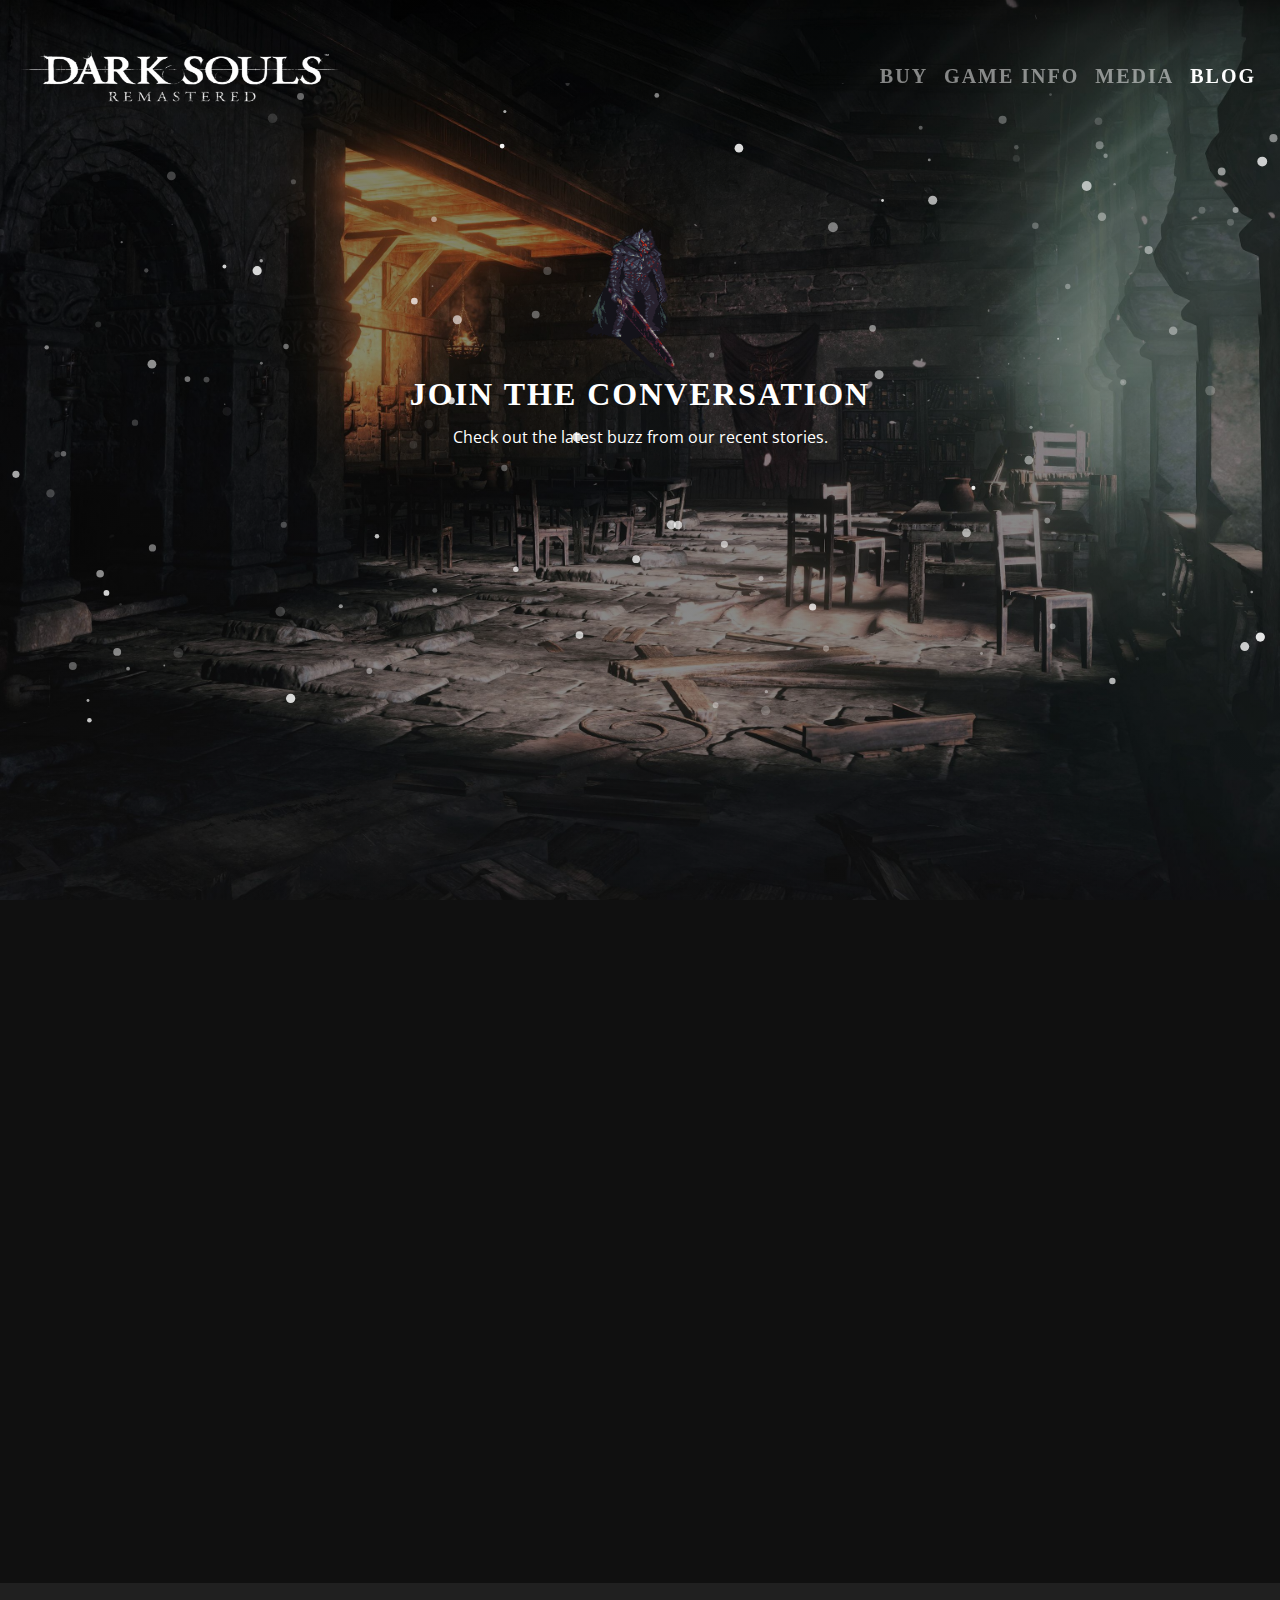
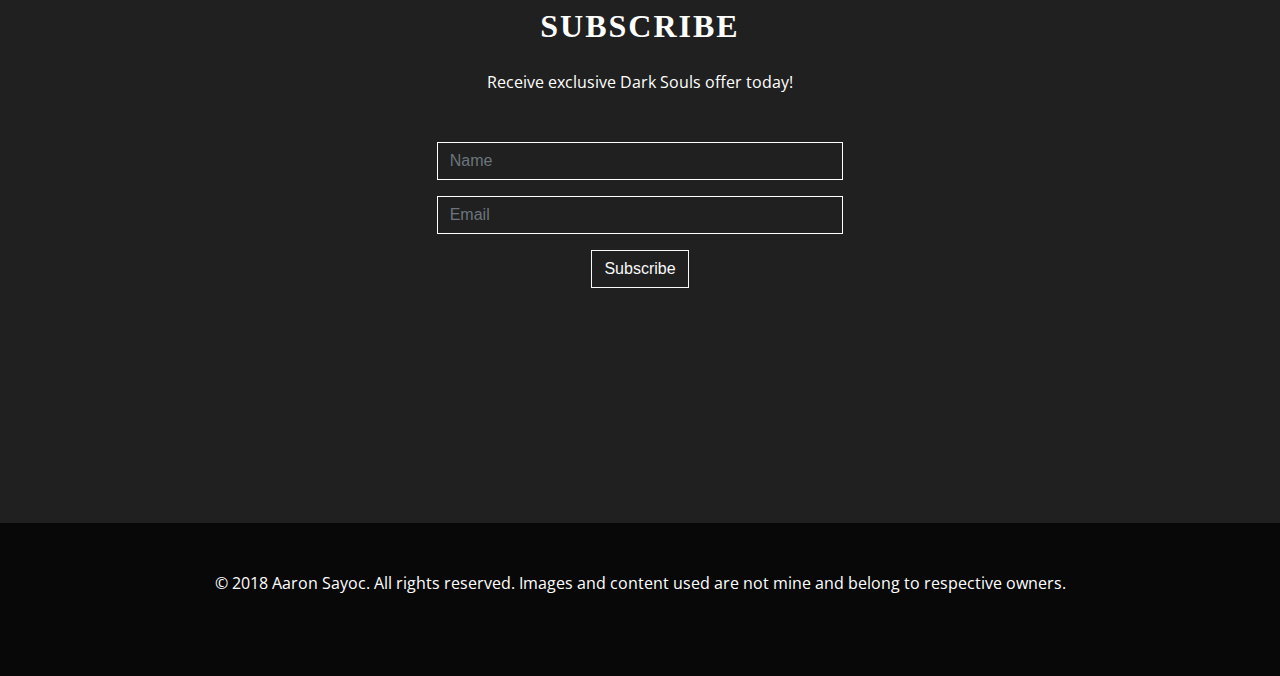
<file: blog.html>
<!DOCTYPE html>
<html>
<head>
	<meta charset="UTF-8">
	<meta name="viewport" content="width=device-width, initial-scale=1.0, maximum-scale=1.0, shrink-to-fit=no, user-scalable=no">
	<meta http-equiv="X-UA-Compatible" content="IE=Edge">

	<title>Dark Souls Remastered | Blog</title>

	<!-- favicon -->
	<link rel="icon" href="assets/images/dark-souls-bonfire.png">

	<!-- google fonts -->
	<link href="https://fonts.googleapis.com/css?family=Amaranth|Open+Sans" rel="stylesheet">	

	<!-- animate css -->
	<link rel="stylesheet" type="text/css" href="assets/css/animate.css">

	<!-- hover css -->
	<link rel="stylesheet" type="text/css" href="assets/css/hover-min.css">

	<!-- lightbox -->
	<link rel="stylesheet" type="text/css" href="assets/css/ekko-lightbox.css">

	<!-- fontawesome icons -->
	<link rel="stylesheet" href="https://use.fontawesome.com/releases/v5.5.0/css/all.css" integrity="sha384-B4dIYHKNBt8Bc12p+WXckhzcICo0wtJAoU8YZTY5qE0Id1GSseTk6S+L3BlXeVIU" crossorigin="anonymous">

	<!-- bootstrap -->
	<link rel="stylesheet" type="text/css" href="https://maxcdn.bootstrapcdn.com/bootstrap/4.1.3/css/bootstrap.min.css">

	<!-- external css -->
	<link rel="stylesheet" type="text/css" href="assets/css/style.css">	
</head>
<body>

	<header id="homebg4" class="container-fluid m-0 p-0 img-fluid">

		<header class="navbar navbar-expand-xl navbar-dark bg-transparent">
			<a class="navbar-brand hvr-grow" href="home.html"><img id="brandlogo" class="img-fluid" src="assets/images/game-logo_103.png"></a>

			<button class="navbar-toggler mx-auto" type="button" data-toggle="collapse" data-target="#navbar-nav">
				<span class="navbar-toggler-icon"></span>
			</button>

			<div id="navbar-nav" class="collapse navbar-collapse">
				<ul class="navbar-nav ml-auto text-center">
					<li class="nav-item">
						<a class="nav-link" href="https://www.bandainamcoent.com/games/ds-remastered" target="_blank">BUY</a>
					</li>
					<li class="nav-item">
						<a class="nav-link" href="game-info.html">GAME INFO</a>
					</li>
					<li class="nav-item">
						<a class="nav-link" href="media.html">MEDIA</a>
					</li>
					<li class="nav-item">
						<a class="nav-link active" href="blog.html">BLOG</a>
					</li>
				</ul>
			</div>  		
		</header>

		<section id="particles-js" class="container-fluid p-0 m-0">
			<div id="particles-js" class="jumbotron jumbotron-fluid text-center bg-transparent">
				<div  class="container text-white">
					<a href="https://www.bandainamcoent.com/games/ds-remastered" target="_blank" title="Buy"><img class="hvr-grow" id="guts" src="assets/images/berserk-guts.gif"></a>
					<h2 class="animated bounceIn">JOIN THE CONVERSATION</h2>
					<div class="container p-1 animated bounceIn">
						<p id="gamedesc"">Check out the latest buzz from our recent stories.</p>
					</div>
					
				</div>
			</div>
		</section>
	</header> <!-- end of header -->

	<article class="container-fluid p-0 m-0">
		<div class="row">
			<div class="col col-xl-4 col-12 mx-0 px-0 bg-primary">
				<div class="card text-center text-white hvr-float px-3 my-5 animated fadeIn wow">
				  <a href="https://www.bandainamcoent.com/news/dark-souls-remastered-nintendo-switch-network-test-begins-september-21" target="_blank"><img class="card-img-top img-fluid mx-auto hvr-grow" src="assets/images/ds-boss.jpg"></a>
				  <div class="card-body">
				    <a href="https://www.bandainamcoent.com/news/dark-souls-remastered-nintendo-switch-network-test-begins-september-21" target="_blank"><h5 class="card-title text-white">DARK SOULS: REMASTERED Nintendo Switch Network Test Begins September 21</h5></a>
				    <p class="card-text">Nintendo Switch owners wanting a taste of what DARK SOULS™: Remastered has in store for them can get a sneak peek with a Network Test which begins Friday, September 21st and goes through Sunday, September 23rd. </p>
				    <a href="https://www.bandainamcoent.com/news/dark-souls-remastered-nintendo-switch-network-test-begins-september-21" target="_blank" class="btn btn-outline-light">Read More</a>
				  </div>
				  <div class="card-footer text-muted">
				    September 20, 2018
				  </div>
				</div>
			</div>
			<div class="col col-xl-4 col-12 mx-0 px-0 bg-primary">
				<div class="card text-center text-white hvr-float px-3 my-5 animated fadeIn wow">
				  <a href="https://www.bandainamcoent.com/news/dark-souls-remastered-for-nintendo-switch-launches-on-october-19-2018" target="_blank"><img class="card-img-top img-fluid mx-auto hvr-grow" src="assets/images/ds-dragon.jpg"></a>
				  <div class="card-body">
				    <a href="https://www.bandainamcoent.com/news/dark-souls-remastered-for-nintendo-switch-launches-on-october-19-2018" target="_blank"><h5 class="card-title text-white"><h5 class="card-title text-white">DARK SOULS: REMASTERED For Nintendo Switch Launches On October 19, 2018</h5></a>
				    <p class="card-text">BANDAI NAMCO Entertainment America Inc. today confirms that DARK SOULS™: Remastered for Nintendo Switch™ and the Solaire of Astora amiibo® will launch on October 19, 2018.</p>
				    <a href="https://www.bandainamcoent.com/news/dark-souls-remastered-for-nintendo-switch-launches-on-october-19-2018" target="_blank" class="btn btn-outline-light">Read More</a>
				  </div>
				  <div class="card-footer text-muted">
				    August 14, 2018
				  </div>
				</div>
			</div>
			<div class="col col-xl-4 col-12 mx-0 px-0 bg-primary">
				<div class="card text-center text-white hvr-float px-3 my-5 animated fadeIn wow">
				  <a href="https://www.bandainamcoent.com/news/dark-souls-remastered-now-available-for-ps4-xbox-one-and-steam" target="_blank"><img class="card-img-top img-fluid mx-auto hvr-grow" src="assets/images/ds-launch.jpg"></a>
				  <div class="card-body">
				    <a href="https://www.bandainamcoent.com/news/dark-souls-remastered-now-available-for-ps4-xbox-one-and-steam" target="_blank"><h5 class="card-title text-white"><h5 class="card-title text-white">Now Available For PS4, Xbox One and Steam</h5></a>
				    <p class="card-text"> BANDAI NAMCO Entertainment America Inc. invites players back to the treacherous land of Lordran with DARK SOULS™: REMASTERED, now available on the PlayStation®4 computer entertainment system, Xbox One, and STEAM® for PC. </p>
				    <a href="https://www.bandainamcoent.com/news/dark-souls-remastered-now-available-for-ps4-xbox-one-and-steam" target="_blank" class="btn btn-outline-light">Read More</a>
				  </div>
				  <div class="card-footer text-muted">
				    May 25, 2018
				  </div>
				</div>
			</div>
		</div>
	</article> <!-- end of blog posts -->

	<section class="container-fluid p-0 m-0">
		<div class="row">
			<div id="subsbg" class="col col-12 mx-0 px-0 bg-secondary text-white">
			    <h2 class="text-center my-4">SUBSCRIBE</h2>
			    <p id="subs" class="text-center mx-auto mb-5">Receive exclusive Dark Souls offer today!</p>
				<form>
				  <div class="form-group row justify-content-center mx-auto mb-3">
				  	<div class="col-4">				      
				    </div>
				    <div class="col-4">
				    	<input type="text" id="name" class="form-control" placeholder="Name">
				    </div>
				    <div class="col-4">
				    </div>
				  </div>
				  <div class="form-group row justify-content-center mx-auto mb-3">
				    <div class="col-4">				      
				    </div>
				    <div class="col-4">
				    	<input type="email" id="email" class="form-control" placeholder="Email" required>
				    </div>
				    <div class="col-4">
				    </div>
				  </div>
				  <div class="form-group row justify-content-center mx-auto mb-5">
				    <div class="col-4">				      
				    </div>
				    <div class="col-4 text-center">
				    	<input type="submit" class="btn btn-outline-light" value="Subscribe">
				    </div>
				    <div class="col-4">
				    </div>
				  </div>
				</form>		 	
			</div>
	</section> <!-- end of newsletter -->	

	<footer class="footer container-fluid p-5 m-0">
		<div class="row">
			<div class="col col-md-12 text-center text-white">
				<span id="footercpy">&copy; 2018 Aaron Sayoc. All rights reserved. Images and content used are not mine and belong to respective owners.</span>
			</div>
		</div>
		<div class="row">
			<div class="col col-md-12 text-center p-3 text-white">
				<a href="https://store.playstation.com/en-us/product/UP0700-CUSA08692_00-DARKSOULSHD00000" target="_blank"><i class="fab fa-playstation"></i></a>
				<a href="https://www.microsoft.com/en-us/p/dark-souls-remastered-for-xbox-one/91gv0t1vd2mc" target="_blank"><i class="fab fa-xbox"></i></a>	
				<a href="https://store.steampowered.com/app/570940/DARK_SOULS_REMASTERED/" target="_blank"><i class="fab fa-steam"></i></a>			
				<a href="https://www.microsoft.com/en-us/p/dark-souls-remastered/bs18vcf4nlq9" target="_blank"><i class="fab fa-microsoft"></i></a>
				<a href="https://www.nintendo.com/games/detail/dark-souls-remastered-switch" target="_blank"><i class="fab fa-nintendo-switch"></i></a>					
			</div>
		</div>
	</footer> <!-- end of footer -->		


	<script src="https://ajax.googleapis.com/ajax/libs/jquery/3.3.1/jquery.min.js"></script>
	<script src="assets/js/vanilla-tilt.min.js"></script>
	<script src="https://cdnjs.cloudflare.com/ajax/libs/popper.js/1.14.3/umd/popper.min.js" integrity="sha384-ZMP7rVo3mIykV+2+9J3UJ46jBk0WLaUAdn689aCwoqbBJiSnjAK/l8WvCWPIPm49" crossorigin="anonymous"></script>
	<script src="https://maxcdn.bootstrapcdn.com/bootstrap/4.1.3/js/bootstrap.min.js"></script>
	<script src="assets/js/particles.min.js"></script>
	<script src="assets/js/app.js"></script>
    <script src="assets/js/wow.min.js"></script>
    <script>
    	new WOW().init();
    </script>
    <script src="assets/js/ekko-lightbox.min.js"></script>
    <script>
    	$(document).on('click', '[data-toggle="lightbox"]', function(event) {
       		event.preventDefault();
        	$(this).ekkoLightbox();
    	});   	
    </script>
</body>
</html>
</file>
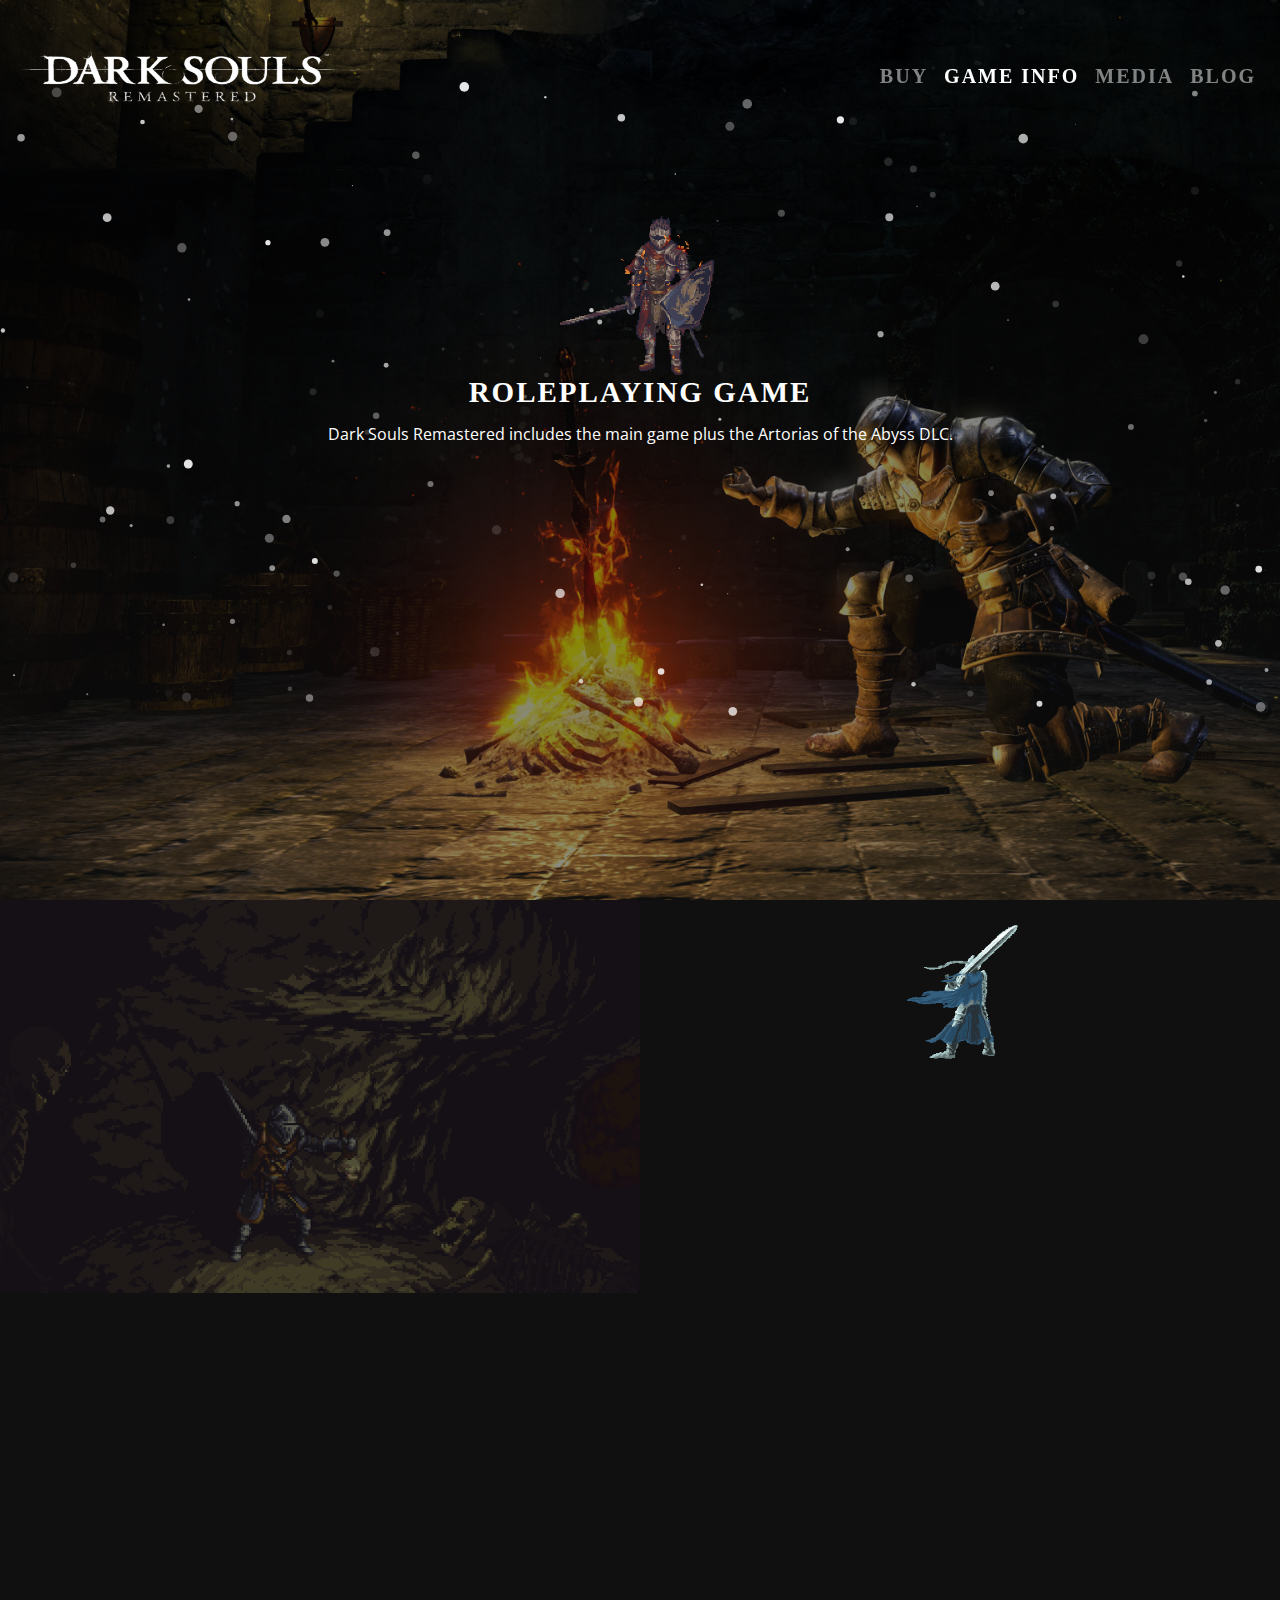
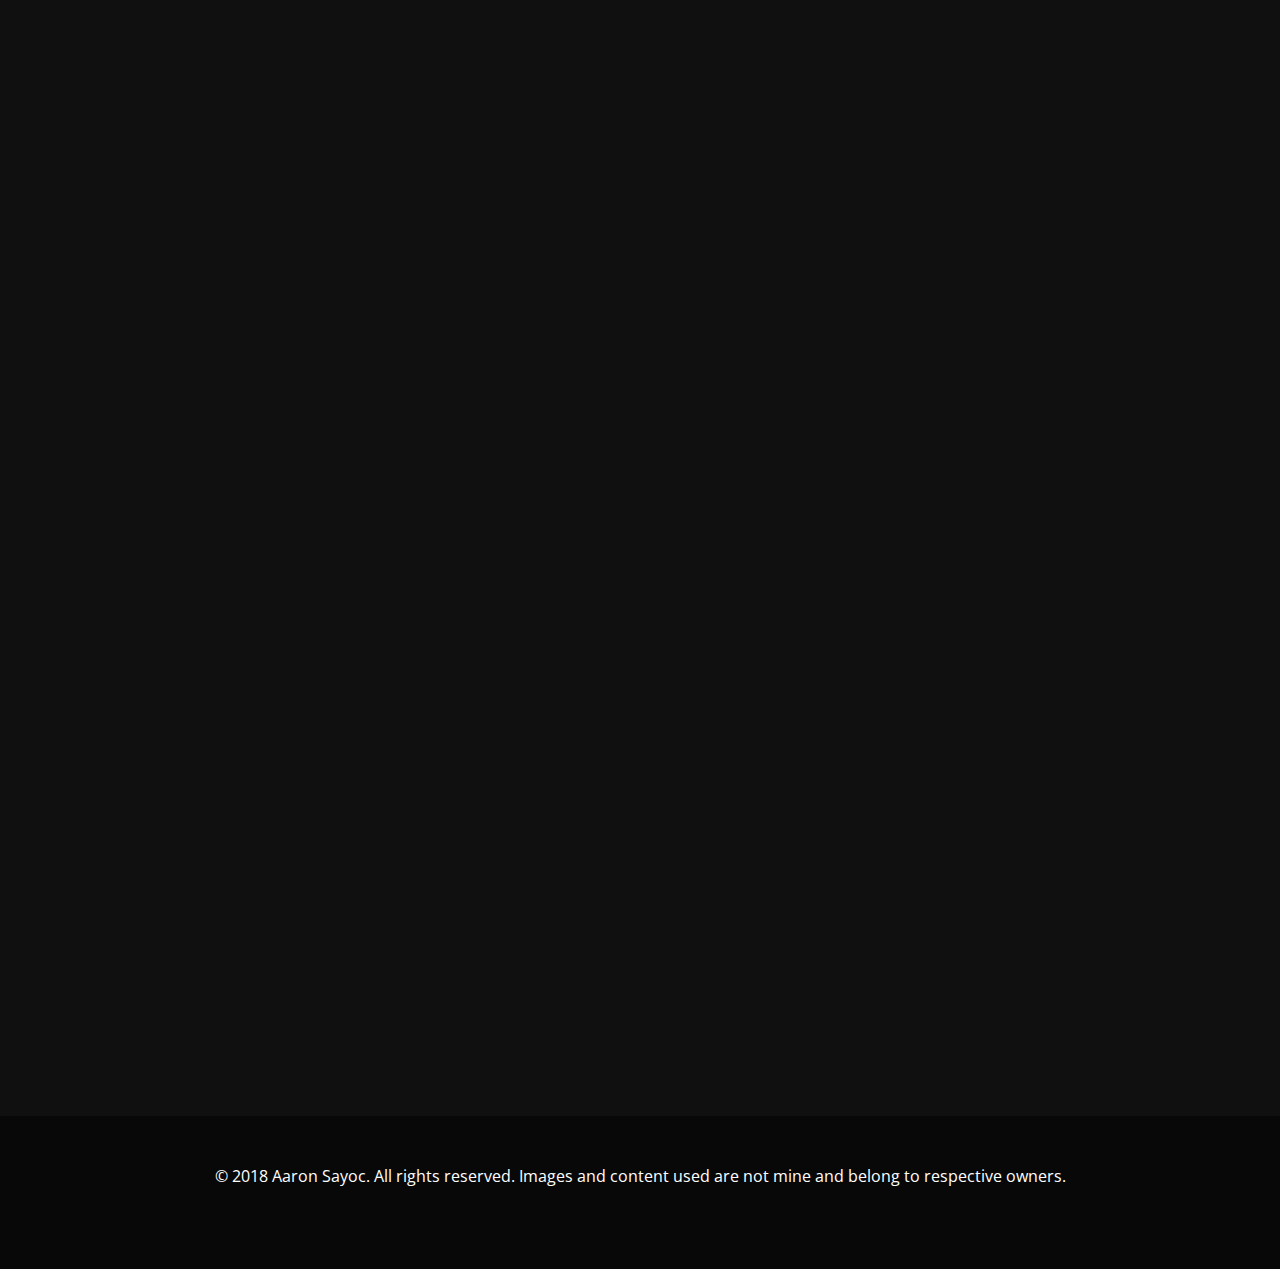
<file: game-info.html>
<!DOCTYPE html>
<html>
<head>
	<meta charset="UTF-8">
	<meta name="viewport" content="width=device-width, initial-scale=1.0, maximum-scale=1.0, shrink-to-fit=no, user-scalable=no">
	<meta http-equiv="X-UA-Compatible" content="IE=Edge">

	<title>Dark Souls Remastered | Game Info</title>

	<!-- favicon -->
	<link rel="icon" href="assets/images/dark-souls-bonfire.png">

	<!-- google fonts -->
	<link href="https://fonts.googleapis.com/css?family=Amaranth|Open+Sans" rel="stylesheet">	

	<!-- animate css -->
	<link rel="stylesheet" type="text/css" href="assets/css/animate.css">

	<!-- hover css -->
	<link rel="stylesheet" type="text/css" href="assets/css/hover-min.css">

	<!-- lightbox -->
	<link rel="stylesheet" type="text/css" href="assets/css/ekko-lightbox.css">

	<!-- fontawesome icons -->
	<link rel="stylesheet" href="https://use.fontawesome.com/releases/v5.5.0/css/all.css" integrity="sha384-B4dIYHKNBt8Bc12p+WXckhzcICo0wtJAoU8YZTY5qE0Id1GSseTk6S+L3BlXeVIU" crossorigin="anonymous">

	<!-- bootstrap -->
	<link rel="stylesheet" type="text/css" href="https://maxcdn.bootstrapcdn.com/bootstrap/4.1.3/css/bootstrap.min.css">

	<!-- external css -->
	<link rel="stylesheet" type="text/css" href="assets/css/style.css">	

</head>
<body>

	<header id="homebg2" class="container-fluid m-0 p-0 img-fluid">

		<header class="navbar navbar-expand-xl navbar-dark bg-transparent">
			<a class="navbar-brand hvr-grow" href="home.html"><img id="brandlogo" class="img-fluid" src="assets/images/game-logo_103.png"></a>

			<button class="navbar-toggler mx-auto" type="button" data-toggle="collapse" data-target="#navbar-nav">
				<span class="navbar-toggler-icon"></span>
			</button>

			<div id="navbar-nav" class="collapse navbar-collapse">
				<ul class="navbar-nav ml-auto text-center">
					<li class="nav-item">
						<a class="nav-link" href="https://www.bandainamcoent.com/games/ds-remastered" target="_blank">BUY</a>
					</li>
					<li class="nav-item">
						<a class="nav-link active" href="game-info.html">GAME INFO</a>
					</li>
					<li class="nav-item">
						<a class="nav-link" href="media.html">MEDIA</a>
					</li>
					<li class="nav-item">
						<a class="nav-link" href="blog.html">BLOG</a>
					</li>
				</ul>
			</div>  		
		</header> 

		<section id="particles-js" class="container-fluid p-0 m-0">
			<div id="particles-js" class="jumbotron jumbotron-fluid text-center bg-transparent">
				<div  class="container text-white">
					<a href="media.html" title="Media"><img class="hvr-grow" id="lord-of-cinder" src="assets/images/lord-of-cinder.gif"></a>
					<h2 id="genre" class="animated bounceIn">ROLEPLAYING GAME</h2>
					<div class="container p-1 animated bounceIn">
						<p id="gamedesc"">Dark Souls Remastered includes the main game plus the Artorias of the Abyss DLC.</p>
					</div>
					
				</div>
			</div>
		</section>
	</header>	<!-- end of header -->

	<section class="container-fluid p-0 m-0">
		<div class="row">
			<div class="col col-xl-6 col-12 mx-0 px-0">
				<div class="card text-white text-center animated fadeIn wow">
					 <img class="card-img img-fluid animated fadeIn wow" src="assets/images/darkness.gif" alt="Card image">
					 <div class="card-img-overlay animated fadeIn wow">
					   <h2 class="card-title mt-5 display-6 animated fadeIn wow">DEEP AND DARK UNIVERSE</h2>
					 </div>
				</div>				
			</div>
			<div class="col col-lg-6 col-12 mx-0 px-0 bg-primary">
				<img id="artorias" class="mx-auto d-block pt-4 animated fadeIn wow" src="assets/images/artorias.gif">
				<div class="card text-center mt-4 mx-5 p-2 bg-secondary text-white animated fadeIn wow">
					<p class="card-text lead">Delve into an epic dark fantasy universe stricken by decline and the Curse. Explore its intricate world design - full of hidden passages, dungeons and secrets - and uncover its deeply rooted lore.</p>
				</div>
			</div>				
		</div>	
	</section> <!-- end of section 1 -->

	<section class="container-fluid p-0 m-0">
		<div class="row">
			<div class="col col-xl-6 col-12 mx-0 px-0 order-xl-2">
				<div class="card text-white text-center animated fadeIn wow">
					 <img class="card-img img-fluid animated fadeIn wow" src="assets/images/giphy-sun.gif" alt="Card image">
					 <div class="card-img-overlay animated fadeIn wow">
					   <h2 class="card-title mt-5 display-7 animated fadeIn wow">EACH END IS A NEW BEGINNING</h2>
					 </div>
				</div>				
			</div>
			<div class="col col-lg-6 col-12 mx-0 px-0 bg-primary order-xl-1">
				<img id="solaire" class="mx-auto d-block pt-4 animated fadeIn wow" src="assets/images/dark-souls-solaire-idle.gif">
				<div class="card text-center mt-4 mx-5 p-2 bg-secondary text-white animated fadeIn wow">
					<p class="card-text lead">Each playthrough surprises you with new challenges and unexpected facets of the game. Don’t bet on completing the game only once.</p>
				</div>
			</div>				
		</div>	
	</section> <!-- end of section 2 -->

	<section class="container-fluid p-0 m-0">
		<div class="row">
			<div class="col col-xl-6 col-12 mx-0 px-0">
				<div class="card text-white text-center">
					 <img class="card-img img-fluid animated fadeIn wow" src="assets/images/sunbro.gif" alt="Card image">
					 <div class="card-img-overlay animated fadeIn wow">
					   <h2 class="card-title mt-4 display-7 animated fadeIn wow">GAMEPLAY RICHNESS AND POSSIBILITIES</h2>
					 </div>
				</div>				
			</div>
			<div class="col col-lg-6 col-12 mx-0 px-0 bg-primary">
				<img id="ornstein" class="mx-auto d-block pt-4 animated fadeIn wow" src="assets/images/ornstein.gif">
				<div class="card text-center mt-4 mx-5 p-2 bg-secondary text-white animated fadeIn wow">
					<p class="card-text lead">Hundreds of unique combinations of weaponry, armor, magic and crafting options to create your own playstyle and gaming experience.</p>
				</div>
			</div>				
		</div>	
	</section>	<!-- end of section 3 -->

	<section class="container-fluid p-0 m-0">
		<div class="row">
			<div class="col col-xl-6 col-12 mx-0 px-0 order-xl-2">
				<div class="card text-white text-center">
					 <img class="card-img img-fluid animated fadeIn wow" src="assets/images/bonfire-bg.gif" alt="Card image">
					 <div class="card-img-overlay animated fadeIn wow">
					   <h2 class="card-title mt-5 display-8 animated fadeIn wow">SENSE OF LEARNING, MASTERING AND ACCOMPLISHMENT</h2>
					 </div>
				</div>				
			</div>
			<div class="col col-lg-6 col-12 mx-0 px-0 bg-primary order-xl-1">
				<img id="skull" class="mx-auto d-block pt-4 animated fadeIn wow" src="assets/images/skull.gif">
				<div class="card text-center mt-4 mx-5 p-2 bg-secondary text-white animated fadeIn wow">
					<p class="card-text lead">From your first steps to mastery, build your character while refining you playing skills. Learn to strategize freely and experience the rewarding taste of overcoming daunting foes.</p>
				</div>
			</div>				
		</div>	
	</section> <!-- end of section 4 -->

	<section class="container-fluid p-0 m-0">
		<div class="row">
			<div class="col col-xl-6 col-12 mx-0 px-0">
				<div class="card text-white text-center">
					 <img class="card-img img-fluid animated fadeIn wow" src="assets/images/gough.gif" alt="Card image">
					 <div class="card-img-overlay animated fadeIn wow">
					   <h2 class="card-title mt-5 display-7 animated fadeIn wow">THE WAY OF THE MULTIPLAYER</h2>
					 </div>
				</div>				
			</div>
			<div class="col col-lg-6 col-12 mx-0 px-0 bg-primary">
				<img id="sif" class="mx-auto d-block pt-4 animated fadeIn wow" src="assets/images/dark-souls-sif.gif">
				<div class="card text-center mt-4 mx-5 p-2 bg-secondary text-white animated fadeIn wow">
					<p class="card-text lead">Up to six players with dedicated servers. Whatever your motivations are to play online – collaboration or confrontation, support or betrayal – you’ll find your true home among the nine covenants. Which allegiance will you choose?</p>
				</div>
			</div>				
		</div>	
	</section> <!-- end of section 5 -->


	<footer class="footer container-fluid p-5 m-0">
		<div class="row">
			<div class="col col-md-12 text-center text-white">
				<span id="footercpy">&copy; 2018 Aaron Sayoc. All rights reserved. Images and content used are not mine and belong to respective owners.</span>
			</div>
		</div>
		<div class="row">
			<div class="col col-md-12 text-center p-3 text-white">
				<a href="https://store.playstation.com/en-us/product/UP0700-CUSA08692_00-DARKSOULSHD00000" target="_blank"><i class="fab fa-playstation"></i></a>
				<a href="https://www.microsoft.com/en-us/p/dark-souls-remastered-for-xbox-one/91gv0t1vd2mc" target="_blank"><i class="fab fa-xbox"></i></a>	
				<a href="https://store.steampowered.com/app/570940/DARK_SOULS_REMASTERED/" target="_blank"><i class="fab fa-steam"></i></a>			
				<a href="https://www.microsoft.com/en-us/p/dark-souls-remastered/bs18vcf4nlq9" target="_blank"><i class="fab fa-microsoft"></i></a>
				<a href="https://www.nintendo.com/games/detail/dark-souls-remastered-switch" target="_blank"><i class="fab fa-nintendo-switch"></i></a>					
			</div>
		</div>
	</footer> <!-- end of footer -->	






	<script src="https://ajax.googleapis.com/ajax/libs/jquery/3.3.1/jquery.min.js"></script>
	<script src="assets/js/vanilla-tilt.min.js"></script>
	<script src="https://cdnjs.cloudflare.com/ajax/libs/popper.js/1.14.3/umd/popper.min.js" integrity="sha384-ZMP7rVo3mIykV+2+9J3UJ46jBk0WLaUAdn689aCwoqbBJiSnjAK/l8WvCWPIPm49" crossorigin="anonymous"></script>
	<script src="https://maxcdn.bootstrapcdn.com/bootstrap/4.1.3/js/bootstrap.min.js"></script>
	<script src="assets/js/particles.min.js"></script>
	<script src="assets/js/app.js"></script>
    <script src="assets/js/wow.min.js"></script>
    <script>
    	new WOW().init();
    </script>
    <script>
    	$(document).on('click', '[data-toggle="lightbox"]', function(event) {
       		event.preventDefault();
        	$(this).ekkoLightbox();
    	});   	
    </script>
</body>
</html>
</file>
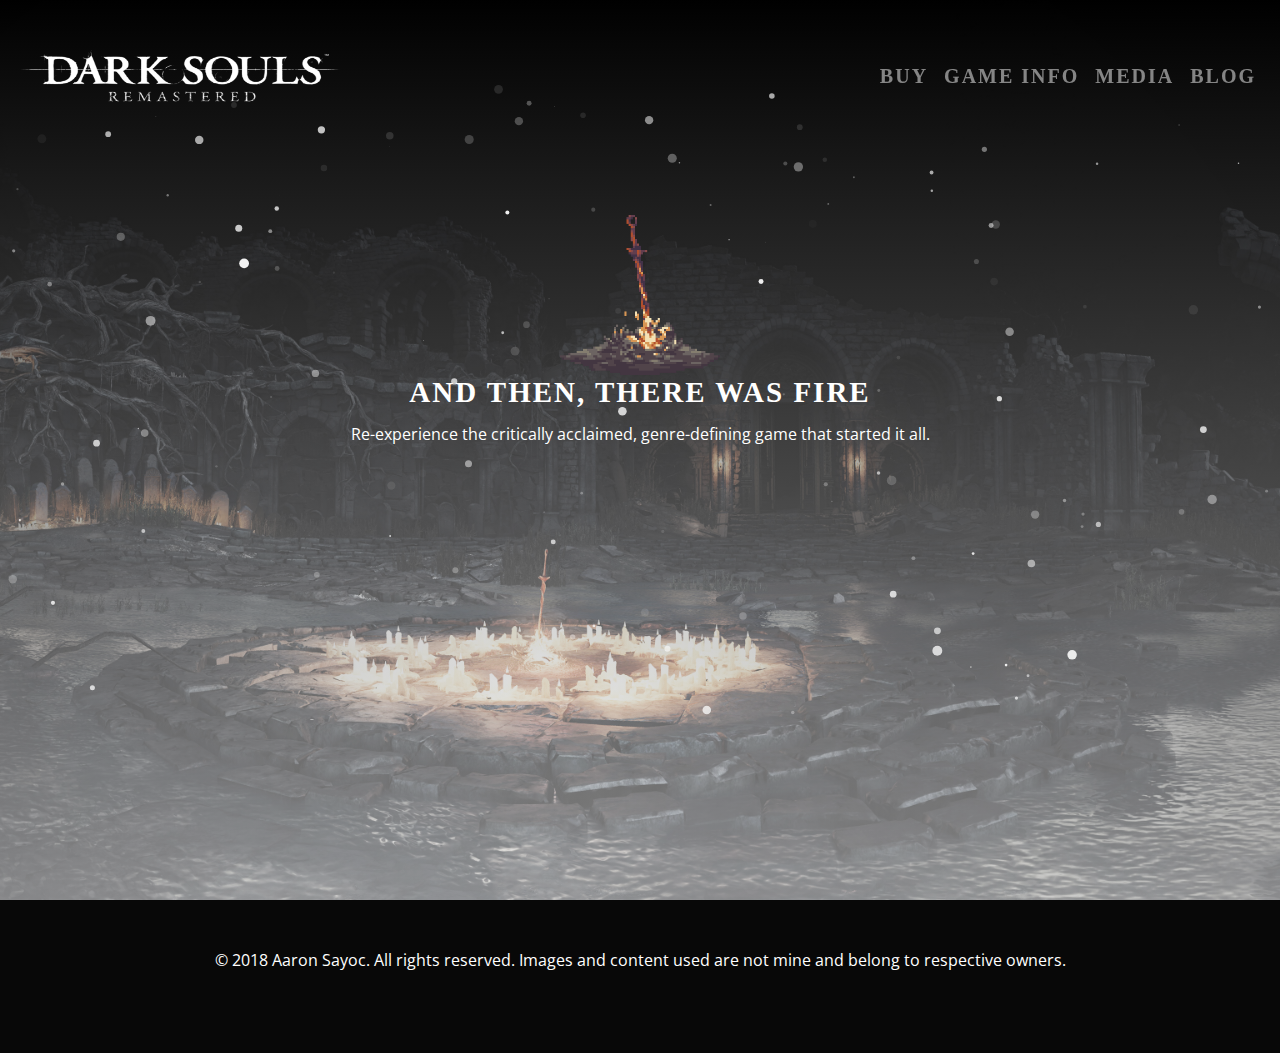
<file: home.html>
<!DOCTYPE html>
<html>
<head>
	<meta charset="UTF-8">
	<meta name="viewport" content="width=device-width, initial-scale=1.0, maximum-scale=1.0, shrink-to-fit=no, user-scalable=no">
	<meta http-equiv="X-UA-Compatible" content="IE=Edge">

	<title>Dark Souls Remastered | Home</title>

	<!-- favicon -->
	<link rel="icon" href="assets/images/dark-souls-bonfire.png">

	<!-- google fonts -->
	<link href="https://fonts.googleapis.com/css?family=Amaranth|Open+Sans" rel="stylesheet">	

	<!-- animate css -->
	<link rel="stylesheet" type="text/css" href="assets/css/animate.css">

	<!-- hover css -->
	<link rel="stylesheet" type="text/css" href="assets/css/hover-min.css">

	<!-- lightbox -->
	<link rel="stylesheet" type="text/css" href="assets/css/ekko-lightbox.css">

	<!-- fontawesome icons -->
	<link rel="stylesheet" href="https://use.fontawesome.com/releases/v5.5.0/css/all.css" integrity="sha384-B4dIYHKNBt8Bc12p+WXckhzcICo0wtJAoU8YZTY5qE0Id1GSseTk6S+L3BlXeVIU" crossorigin="anonymous">

	<!-- bootstrap -->
	<link rel="stylesheet" type="text/css" href="https://maxcdn.bootstrapcdn.com/bootstrap/4.1.3/css/bootstrap.min.css">

	<!-- external css -->
	<link rel="stylesheet" type="text/css" href="assets/css/style.css">	

</head>
<body>

	<header id="homebg" class="container-fluid m-0 p-0 img-fluid">
		<header class="navbar navbar-expand-xl navbar-dark bg-transparent">
			<a class="navbar-brand hvr-grow" href="home.html"><img id="brandlogo" class="img-fluid" src="assets/images/game-logo_103.png"></a>

			<button class="navbar-toggler mx-auto" type="button" data-toggle="collapse" data-target="#navbar-nav">
				<span class="navbar-toggler-icon"></span>
			</button>

			<div id="navbar-nav" class="collapse navbar-collapse">
				<ul class="navbar-nav ml-auto text-center">
					<li class="nav-item">
						<a class="nav-link" href="https://www.bandainamcoent.com/games/ds-remastered" target="_blank">BUY</a>
					</li>
					<li class="nav-item">
						<a class="nav-link" href="game-info.html">GAME INFO</a>
					</li>
					<li class="nav-item">
						<a class="nav-link" href="media.html">MEDIA</a>
					</li>
					<li class="nav-item">
						<a class="nav-link" href="blog.html">BLOG</a>
					</li>
				</ul>
			</div>  		
		</header>

		<section id="particles-js" class="container-fluid p-0 m-0">
			<div id="particles-js" class="jumbotron jumbotron-fluid text-center bg-transparent">
				<div  class="container text-white">
					<a href="game-info.html" title="Game Info"><img class="hvr-float-shadow" id="bonfire" src="assets/images/bonfire.gif"></a>
					<h2 id="intro" class="animated bounceIn">AND THEN, THERE WAS FIRE</h2>
					<div class="container p-1 animated bounceIn">
						<p id="bonfiredesc"">Re-experience the critically acclaimed, genre-defining game that started it all.</p>
					</div>					
				</div>
			</div>
		</section>
		
	</header> <!-- end of header -->

	<footer class="footer container-fluid p-5 m-0">
		<div class="row">
			<div class="col col-md-12 text-center text-white">
				<span id="footercpy">&copy; 2018 Aaron Sayoc. All rights reserved. Images and content used are not mine and belong to respective owners.</span>
			</div>
		</div>
		<div class="row">
			<div class="col col-md-12 text-center p-3 text-white">
				<a href="https://store.playstation.com/en-us/product/UP0700-CUSA08692_00-DARKSOULSHD00000" target="_blank"><i class="fab fa-playstation"></i></a>
				<a href="https://www.microsoft.com/en-us/p/dark-souls-remastered-for-xbox-one/91gv0t1vd2mc" target="_blank"><i class="fab fa-xbox"></i></a>	
				<a href="https://store.steampowered.com/app/570940/DARK_SOULS_REMASTERED/" target="_blank"><i class="fab fa-steam"></i></a>			
				<a href="https://www.microsoft.com/en-us/p/dark-souls-remastered/bs18vcf4nlq9" target="_blank"><i class="fab fa-microsoft"></i></a>	
				<a href="https://www.nintendo.com/games/detail/dark-souls-remastered-switch" target="_blank"><i class="fab fa-nintendo-switch"></i></a>	
			</div>
		</div>
	</footer> <!-- end of footer -->	




	<script src="https://ajax.googleapis.com/ajax/libs/jquery/3.3.1/jquery.min.js"></script>
	<script src="assets/js/vanilla-tilt.min.js"></script>
	<script src="https://cdnjs.cloudflare.com/ajax/libs/popper.js/1.14.3/umd/popper.min.js" integrity="sha384-ZMP7rVo3mIykV+2+9J3UJ46jBk0WLaUAdn689aCwoqbBJiSnjAK/l8WvCWPIPm49" crossorigin="anonymous"></script>
	<script src="https://maxcdn.bootstrapcdn.com/bootstrap/4.1.3/js/bootstrap.min.js"></script>
	<script src="assets/js/particles.min.js"></script>
	<script src="assets/js/app.js"></script>
    <script src="assets/js/wow.min.js"></script>
    <script>
    	new WOW().init();
    </script>
    <script>
    	$(document).on('click', '[data-toggle="lightbox"]', function(event) {
       		event.preventDefault();
        	$(this).ekkoLightbox();
    	});   	
    </script>
</body>
</html>
</file>
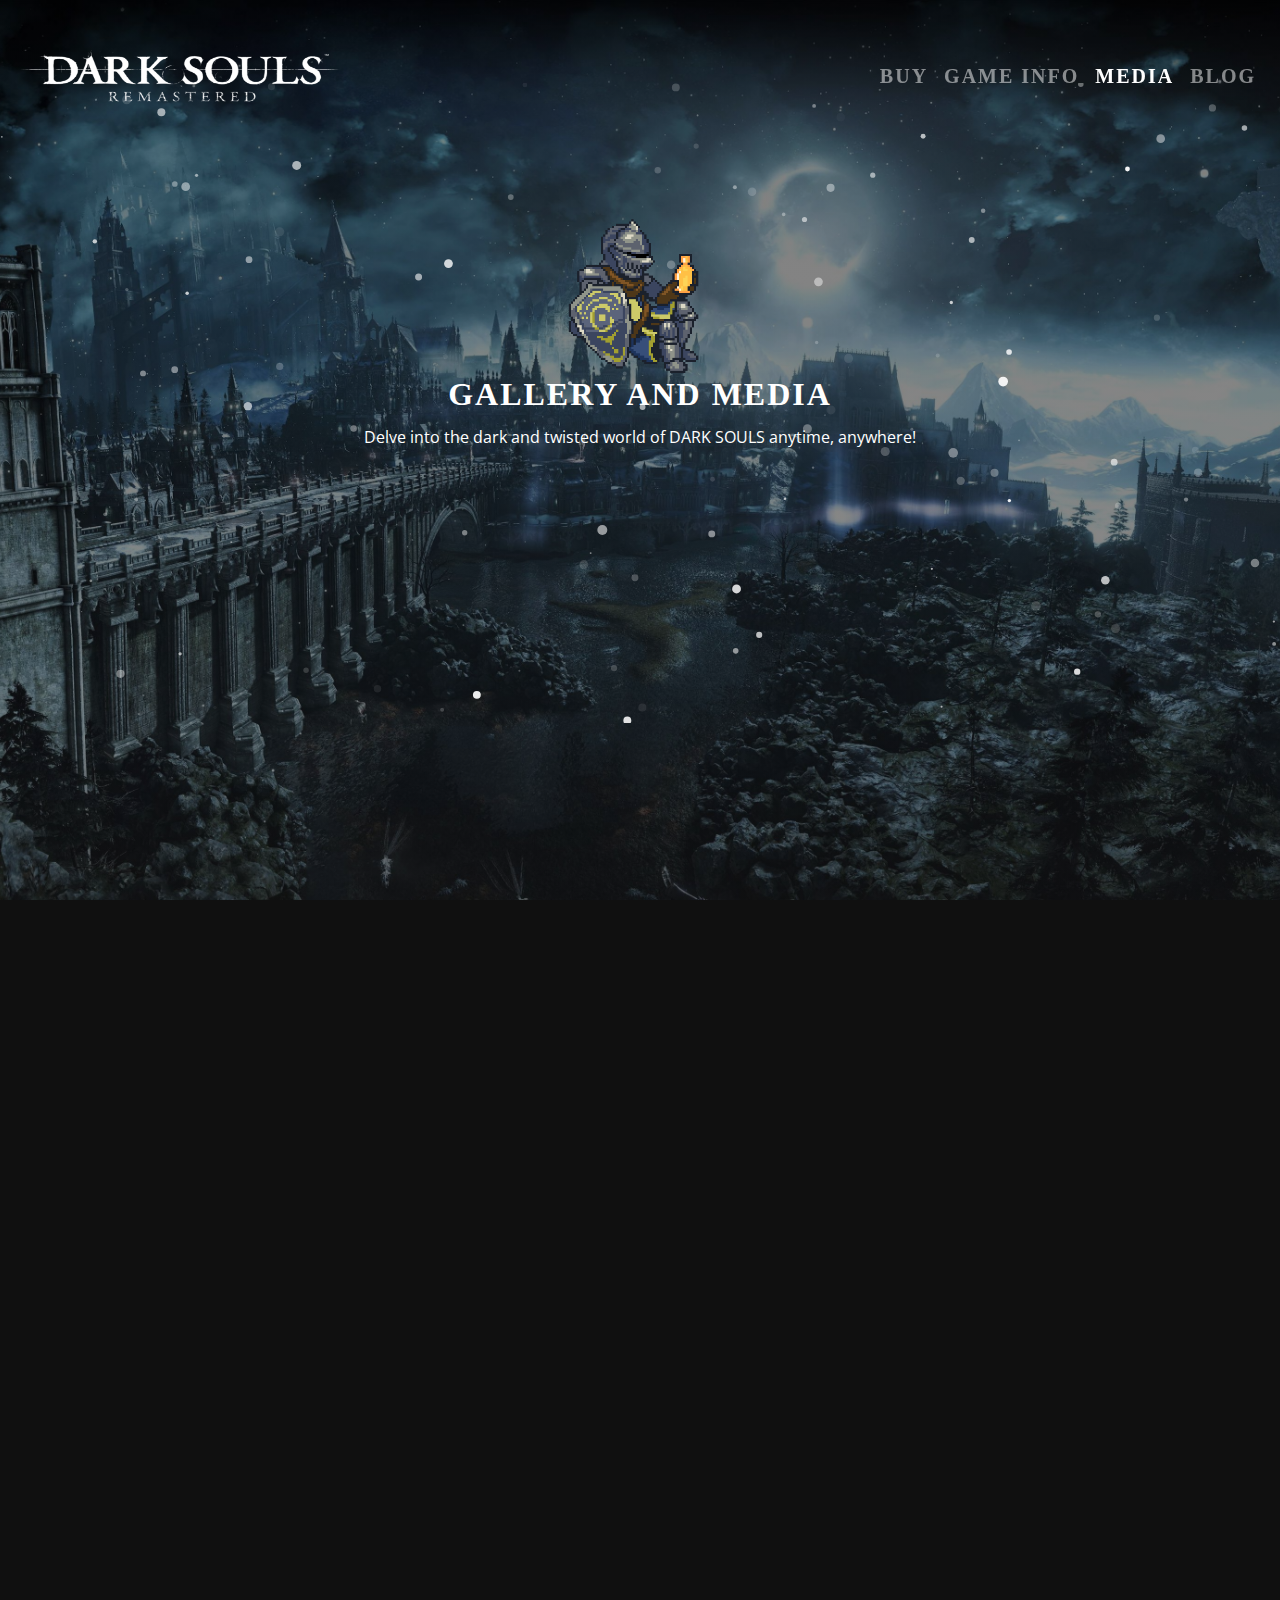
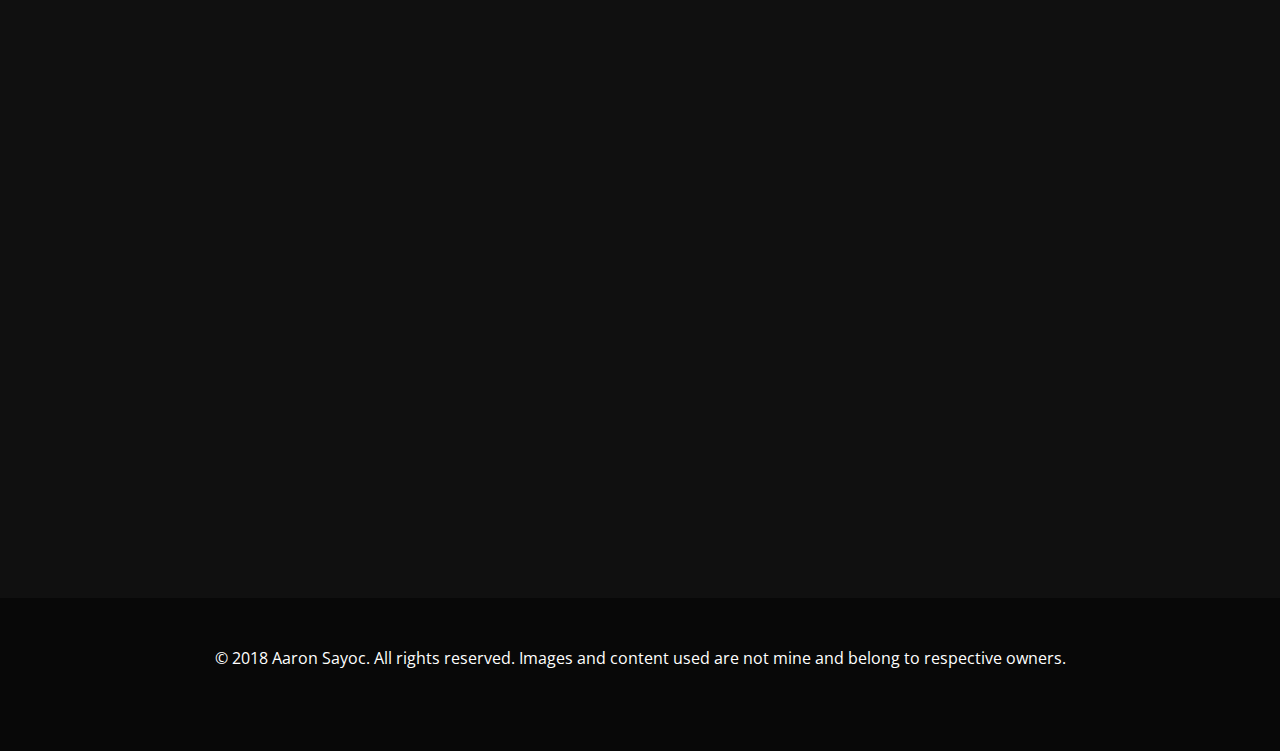
<file: media.html>
<!DOCTYPE html>
<html>
<head>
	<meta charset="UTF-8">
	<meta name="viewport" content="width=device-width, initial-scale=1.0, maximum-scale=1.0, shrink-to-fit=no, user-scalable=no">
	<meta http-equiv="X-UA-Compatible" content="IE=Edge">

	<title>Dark Souls Remastered | Media</title>

	<!-- favicon -->
	<link rel="icon" href="assets/images/dark-souls-bonfire.png">

	<!-- google fonts -->
	<link href="https://fonts.googleapis.com/css?family=Amaranth|Open+Sans" rel="stylesheet">	

	<!-- animate css -->
	<link rel="stylesheet" type="text/css" href="assets/css/animate.css">

	<!-- hover css -->
	<link rel="stylesheet" type="text/css" href="assets/css/hover-min.css">

	<!-- lightbox -->
	<link rel="stylesheet" type="text/css" href="assets/css/ekko-lightbox.css">

	<!-- fontawesome icons -->
	<link rel="stylesheet" href="https://use.fontawesome.com/releases/v5.5.0/css/all.css" integrity="sha384-B4dIYHKNBt8Bc12p+WXckhzcICo0wtJAoU8YZTY5qE0Id1GSseTk6S+L3BlXeVIU" crossorigin="anonymous">

	<!-- bootstrap -->
	<link rel="stylesheet" type="text/css" href="https://maxcdn.bootstrapcdn.com/bootstrap/4.1.3/css/bootstrap.min.css">

	<!-- external css -->
	<link rel="stylesheet" type="text/css" href="assets/css/style.css">	
</head>
<body>

	<header id="homebg3" class="container-fluid m-0 p-0 img-fluid">

		<header class="navbar navbar-expand-xl navbar-dark bg-transparent">
			<a class="navbar-brand hvr-grow" href="home.html"><img id="brandlogo" class="img-fluid" src="assets/images/game-logo_103.png"></a>

			<button class="navbar-toggler mx-auto" type="button" data-toggle="collapse" data-target="#navbar-nav">
				<span class="navbar-toggler-icon"></span>
			</button>

			<div id="navbar-nav" class="collapse navbar-collapse">
				<ul class="navbar-nav ml-auto text-center">
					<li class="nav-item">
						<a class="nav-link" href="https://www.bandainamcoent.com/games/ds-remastered" target="_blank">BUY</a>
					</li>
					<li class="nav-item">
						<a class="nav-link" href="game-info.html">GAME INFO</a>
					</li>
					<li class="nav-item">
						<a class="nav-link active" href="media.html">MEDIA</a>
					</li>
					<li class="nav-item">
						<a class="nav-link" href="blog.html">BLOG</a>
					</li>
				</ul>
			</div>  		
		</header>

		<section id="particles-js" class="container-fluid p-0 m-0">
			<div id="particles-js" class="jumbotron jumbotron-fluid text-center bg-transparent">
				<div  class="container text-white">
					<a href="blog.html" title="Blog"><img class="hvr-grow" id="estus" src="assets/images/drinkestus.gif"></a>
					<h2 class="animated bounceIn">GALLERY AND MEDIA</h2>
					<div class="container p-1 animated bounceIn">
						<p id="gamedesc"">Delve into the dark and twisted world of DARK SOULS anytime, anywhere!</p>
					</div>
					
				</div>
			</div>
		</section>
	</header> <!-- end of header -->

	<section class="container-fluid p-0 m-0">
		<div class="row">
			<div class="col col-12 mx-0 px-0 bg-primary">
				<div class="embed-responsive embed-responsive-21by9">
	  			<iframe class="embed-responsive-item" src="https://www.youtube.com/embed/sieEyNAAgF4"allowfullscreen></iframe>
				</div>			
			</div>
	</section> <!-- end of video -->

	<section class="container-fluid p-0 m-0">
		<div class="row">
		    <div id="myimages" class="col-md-12">
		        <div class="row">
		            <a href="assets/images/dark-souls.jpg?image=1" data-toggle="lightbox" data-gallery="darksouls-gallery" data-title="BONFIRE" class="col-sm-4 mx-0 px-0 animated fadeIn wow">
		                <img src="assets/images/dark-souls.jpg?image=1" class="img-fluid hvr-grow animated fadeIn wow">
		            </a>
		            <a href="assets/images/image.jpeg?image=2" data-toggle="lightbox" data-gallery="darksouls-gallery" data-title="FIRELINK SHRINE" class="col-sm-4 mx-0 px-0">
		                <img src="assets/images/image.jpeg?image=2" class="img-fluid hvr-grow animated fadeIn wow">
		            </a>
		            <a href="assets/images/darksoulsmirrorknight.jpg?image=3" data-toggle="lightbox" data-gallery="darksouls-gallery" data-title="MIRROR KNIGHT" class="col-sm-4 mx-0 px-0">
		                <img src="assets/images/darksoulsmirrorknight.jpg?image=3" class="img-fluid hvr-grow animated fadeIn wow">
		            </a>
		        </div>
		        <div class="row">
		            <a href="assets/images/dark-souls-archer.jpg?image=4" data-toggle="lightbox" data-gallery="darksouls-gallery" data-title="CATACOMBS" class="col-sm-4 mx-0 px-0 animated fadeIn wow">
		                <img src="assets/images/dark-souls-archer.jpg?image=4" class="img-fluid hvr-grow animated fadeIn wow">
		            </a>
		            <a href="assets/images/dark-souls-watchers.jpg?image=5" data-toggle="lightbox" data-gallery="darksouls-gallery" data-title="PAINTED WORLD OF ARIANDEL" class="col-sm-4 mx-0 px-0 animated fadeIn wow">
		                <img src="assets/images/dark-souls-watchers.jpg?image=5" class="img-fluid hvr-grow animated fadeIn wow">
		            </a>
		            <a href="assets/images/dark-souls-abyss.jpg?image=6" data-toggle="lightbox" data-gallery="darksouls-gallery" data-title="HIGH WALL OF LOTHRIC" class="col-sm-4 mx-0 px-0 animated fadeIn wow">
		                <img src="assets/images/dark-souls-abyss.jpg?image=6" class="img-fluid hvr-grow animated fadeIn wow">
		            </a>
		        </div>
		        <div class="row">
		            <a href="assets/images/dark-souls-gundyr-fight.jpg?image=7" data-toggle="lightbox" data-gallery="darksouls-gallery" data-title="IUDEX GUNDYR" class="col-sm-4 mx-0 px-0 animated fadeIn wow">
		                <img src="assets/images/dark-souls-gundyr-fight.jpg?image=7" class="img-fluid hvr-grow animated fadeIn wow">
		            </a>
		            <a href="assets/images/dark-souls-wander-landscape.jpg?image=8" data-toggle="lightbox" data-gallery="darksouls-gallery" data-title="THE RINGED CITY" class="col-sm-4 mx-0 px-0 animated fadeIn wow">
		                <img src="assets/images/dark-souls-wander-landscape.jpg?image=8" class="img-fluid hvr-grow animated fadeIn wow">
		            </a>
		            <a href="assets/images/darksouls-sorcerer.jpg?image=9" data-toggle="lightbox" data-gallery="darksouls-gallery" data-title="CEMETERY OF ASH" class="col-sm-4 mx-0 px-0 animated fadeIn wow">
		                <img src="assets/images/darksouls-sorcerer.jpg?image=9" class="img-fluid hvr-grow animated fadeIn wow">
		            </a>
		        </div>
		    </div>
		</div>	
	</section> <!-- end of gallery -->

	<footer class="footer container-fluid p-5 m-0">
		<div class="row">
			<div class="col col-md-12 text-center text-white">
				<span id="footercpy">&copy; 2018 Aaron Sayoc. All rights reserved. Images and content used are not mine and belong to respective owners.</span>
			</div>
		</div>
		<div class="row">
			<div class="col col-md-12 text-center p-3 text-white">
				<a href="https://store.playstation.com/en-us/product/UP0700-CUSA08692_00-DARKSOULSHD00000" target="_blank"><i class="fab fa-playstation"></i></a>
				<a href="https://www.microsoft.com/en-us/p/dark-souls-remastered-for-xbox-one/91gv0t1vd2mc" target="_blank"><i class="fab fa-xbox"></i></a>	
				<a href="https://store.steampowered.com/app/570940/DARK_SOULS_REMASTERED/" target="_blank"><i class="fab fa-steam"></i></a>			
				<a href="https://www.microsoft.com/en-us/p/dark-souls-remastered/bs18vcf4nlq9" target="_blank"><i class="fab fa-microsoft"></i></a>
				<a href="https://www.nintendo.com/games/detail/dark-souls-remastered-switch" target="_blank"><i class="fab fa-nintendo-switch"></i></a>				
			</div>
		</div>
	</footer> <!-- end of footer -->	




	<script src="https://ajax.googleapis.com/ajax/libs/jquery/3.3.1/jquery.min.js"></script>
	<script src="assets/js/vanilla-tilt.min.js"></script>
	<script src="https://cdnjs.cloudflare.com/ajax/libs/popper.js/1.14.3/umd/popper.min.js" integrity="sha384-ZMP7rVo3mIykV+2+9J3UJ46jBk0WLaUAdn689aCwoqbBJiSnjAK/l8WvCWPIPm49" crossorigin="anonymous"></script>
	<script src="https://maxcdn.bootstrapcdn.com/bootstrap/4.1.3/js/bootstrap.min.js"></script>
	<script src="assets/js/particles.min.js"></script>
	<script src="assets/js/app.js"></script>
    <script src="assets/js/wow.min.js"></script>
    <script>
    	new WOW().init();
    </script>
    <script src="assets/js/ekko-lightbox.min.js"></script>
    <script>
    	$(document).on('click', '[data-toggle="lightbox"]', function(event) {
       		event.preventDefault();
        	$(this).ekkoLightbox();
    	});   	
    </script>
</body>
</html>
</file>
<file: assets/css/style.css>
* {
	margin: 0;
	padding: 0;
	box-sizing: border-box;
}

html, body {
/*  width: 100%;
  height: 100%;*/
  background-color: #101010 !important;
  overflow-x: hidden !important; 
}

p::-moz-selection { color: #fff}
p::selection { color: #fff; }

::-moz-selection { background: #E3672A; }
::selection { background: #E3672A; }



h1,h2,h3,h4,h5,h6, header a {
	font-family: adobe-garamond-pro, serif;
  font-style: normal;
  font-weight: 800;
  letter-spacing: 2px;
}

p,span {
	font-family: 'Open Sans', sans-serif;
}

.nav-link {
  font-size: 1.25rem;
}

.nav-link:hover {
  color: #E3672A !important;
}

#headerbgv {
  position: relative;
  background-color: black;
  height: 100vh;
  min-height: 25rem;
  width: 100%;
  overflow: hidden;
}

#headerbgv video {
  position: absolute;
  top: 50%;
  left: 50%;
  min-width: 100%;
  min-height: 100%;
  width: auto;
  height: auto;
  z-index: 0;
  -ms-transform: translateX(-50%) translateY(-50%);
  -moz-transform: translateX(-50%) translateY(-50%);
  -webkit-transform: translateX(-50%) translateY(-50%);
  transform: translateX(-50%) translateY(-50%);
}

#headerbgv .container {
  position: relative;
  z-index: 2;
}

#headerbgv .overlay {
  position: absolute;
  top: 0;
  left: 0;
  height: 100%;
  width: 100%;
  background-color: black;
  opacity: 0.5;
  z-index: 1;
}

#title, #slogan, #enter {
	display: none;
}

#intro, #genre {
  font-size: 29px;
}

#headerbgv img:hover {
	opacity: 0.7;
}

@media (pointer: coarse) and (hover: none) {
  #headerbgv {
    background: url('../images/image.jpeg') black no-repeat center center scroll;
  }
  #headerbgv video {
    display: none;
  }
  #headerbgv img {
  	display: none;
  }
  #title, #slogan, #enter {
  	display: block;
  }


}

.card-img-overlay {
  background: linear-gradient(rgba(0, 0, 0, 0.5), rgba(0, 0, 0, 0.5))
}

.card-body a {
  text-decoration-color: white;
}

#homebg {
  height: 100vh;
  width: 100% !important;
  position: relative;
  background: linear-gradient(rgba(0, 0, 0, 0.5), rgba(255, 255, 255, 0.5)), 
  url('../images/Untended_Graves_-_02.jpg');
  background-size: cover;
  background-attachment: fixed;
  background-position: center;
  overflow: hidden;
}

#homebg2 {
  height: 100vh;
  width: 100% !important;
  position: relative;
  background: linear-gradient(rgba(0, 0, 0, 0.5), rgba(25, 25, 25, 0.5)), 
  url('../images/dark-souls-remastered-4k-3x.jpg');
  background-size: cover;
  background-attachment: fixed;
  overflow: hidden;
}

#homebg3 {
  height: 100vh;
  width: 100% !important;
  position: relative;
  background: linear-gradient(rgba(0, 0, 0, 0.5), rgba(25, 25, 25, 0.5)), 
  url('../images/dark-souls-anorlondo.jpg');
  background-size: cover;
  background-attachment: fixed;
  background-position: center;
  overflow: hidden;
}

#homebg4 {
  height: 100vh;
  width: 100% !important;
  position: relative;
  background: linear-gradient(rgba(0, 0, 0, 0.5), rgba(25, 25, 25, 0.5)), 
  url('../images/darksouls-room.jpg');
  background-size: cover;
  background-attachment: fixed;
  background-position: center;
  overflow: hidden;
}

#subsbg {
  height: 60vh;
  width: 100% !important;
  position: relative;
  background: linear-gradient(rgba(0, 0, 0, 0.8), rgba(25, 25, 25, 0.8)), 
  url('../images/darksouls-room2.jpg');
  background-size: cover;
  background-attachment: fixed;
  background-position: center;
  overflow: hidden;
}

#brandlogo {
  width: 325px;
  height: 125px;
}

#bonfire, #lord-of-cinder, #solaire, #artorias, #skull, #sif, #estus, #guts{
  width: 160px;
  height: 160px;
}

#ornstein {
  height: 200px;
}

#artorias, #ornstein, #skull {
  -webkit-transform: scaleX(-1);
  transform: scaleX(-1);
}


footer {
  background-color: #080808;
  position: absolute;
}

.fa-xbox, .fa-playstation, .fa-steam, .fa-microsoft, .fa-nintendo-switch {
  font-size: 4rem;
  color: #A8A8A8;
} /*brands*/

.fa-xbox:hover, .fa-playstation:hover, .fa-steam:hover, .fa-microsoft:hover, .fa-nintendo-switch:hover {
  color: rgba(255, 255, 255, 0.8)
} /*brands hover*/

#particles-js {
  width: 100%;
  margin-bottom: -50vh;
}

.card {
  border-style: none !important;
  border-radius: 0 !important;
  border: 0 !important;
  background-color: #101010 !important; 
}

.btn, .form-control {
  border-radius: 0 !important;

}


.form-control {
  background-color: transparent !important;
  border: 1px solid white;
  color: white;
}

.form-control:active,
.form-control:focus,
.form-control:focus:active {
  background-color: transparent !important;
  border: 2px solid white;
  color: white;
}




.bg-primary {
  background-color: #101010 !important;
}

.bg-secondary {
  background-color: #202020 !important;
}

.display-6 {
  font-size: 2.5rem;
}

.display-7 {
  font-size: 2.0rem;
}

.display-8 {
  font-size: 1.75rem;
}


.modal-body {
  padding: 0 !important;
}

.ekko-lightbox-nav-overlay > a:hover {
  color: white;
}

.modal-header {
  background-color: rgba(0,0,0,0.6)
  border: 0 !important;
  border-style: none;
}

.modal-content {
  border: 0 !important;
}

.modal-content {
  border-radius: 0 !important;
  background-color: rgba(0,0,0,0.6)
}

.modal-title {
  color: white;
  position: absolute;
  left: 0;
  right: 0;
  margin: auto;
  text-align: center;
}

.close {
  color: white;
}

.close:hover {
  color: white !important;
}

/*.card-img-top {
  width: 50%;
  height: 50%;
}
*/
.card-footer {
  border: 0;
}


/*media queries*/

@media screen and (max-width: 1024px) {
    body {
    overflow-x: hidden !important;
    }
    .container {
    max-width: 100% !important;
    overflow-x: hidden !important;
    }
    .card-text {
      font-size: 1.15rem;
    }
}

@media screen and (min-width: 768px) and (max-width: 1023px) {
  #homebg, #homebg2, #homebg3, #homebg4 {
    height: 80vh;
    background-attachment: scroll;
  }

  #particles-js {
    margin-top: 15vh !important;
  }
  #subsbg {
    background-attachment: scroll;
  }
}

@media screen and (min-width: 768px) and (max-width: 1024px) {
  #homebg, #homebg2, #homebg3, #homebg4 {
    height: 85vh;
    background-attachment: scroll;
  }

  #particles-js {
    margin-top: 15vh !important;
  }
  #subsbg {
    height: 45vh;
    background-attachment: scroll;
  }
}

@media screen and (max-width: 576px) {
  #homebg, #homebg2, #homebg3, #homebg4 {
    height: 100vh;
    background-attachment: scroll;
  }
  #subsbg {
    background-attachment: scroll;
  }
}
</file>
